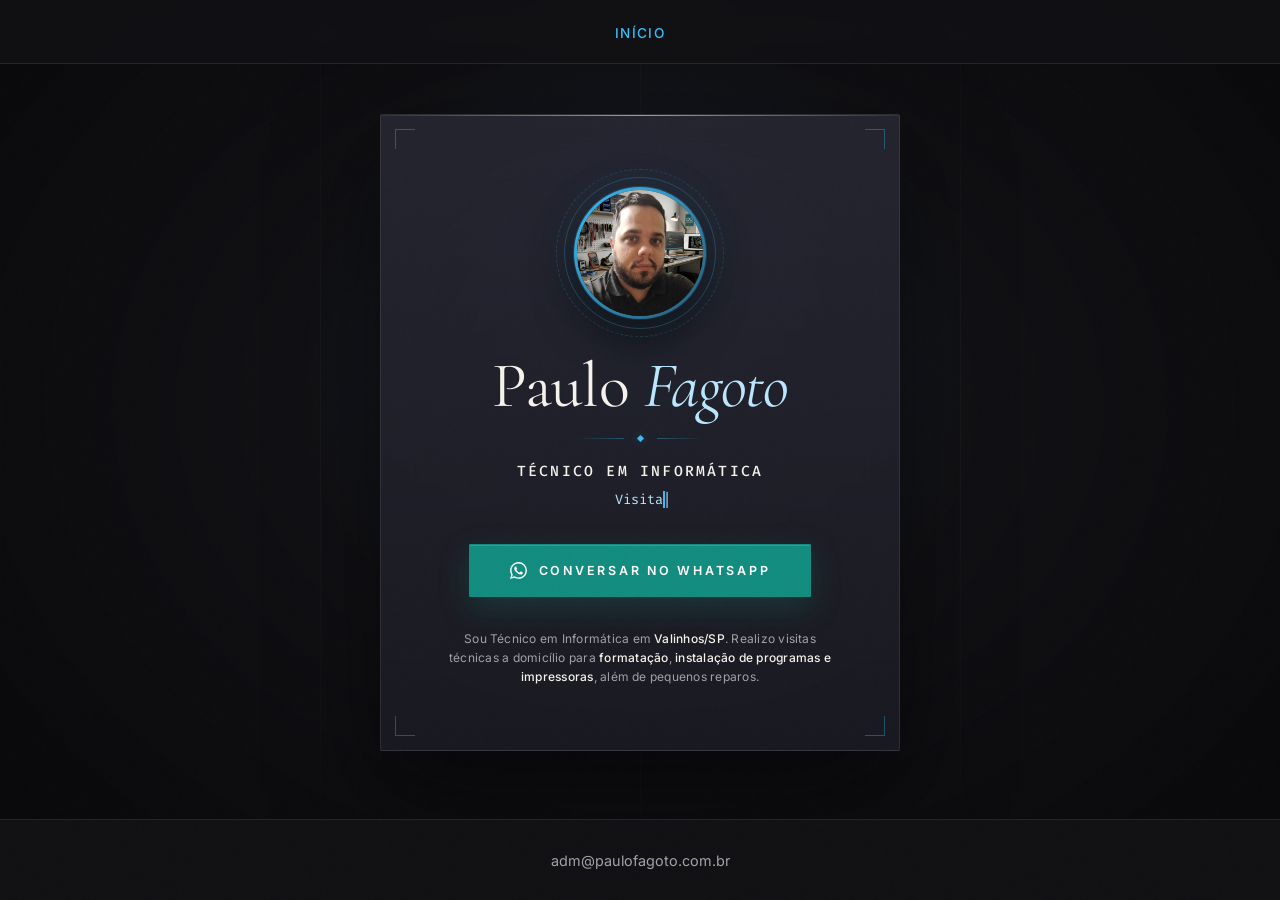
<file: index.html>
<!DOCTYPE html>
<html lang="pt-BR">
<head>
  <meta charset="UTF-8" />
  <meta name="viewport" content="width=device-width, initial-scale=1.0" />
  <title>Paulo Fagoto | Técnico em Informática</title>
  <meta name="description" content="Técnico em informática em Valinhos/SP e Vinhedo/SP. Realizo visitas técnicas a domicílio para formatação, instalação de programas, impressoras e pequenos reparos." />
  <link rel="canonical" href="https://www.paulofagoto.com.br/" />

  <meta property="og:title" content="Paulo Fagoto | Técnico em Informática" />
  <meta property="og:description" content="Técnico em informática em Valinhos/SP e Vinhedo/SP. Realizo visitas técnicas a domicílio para formatação, instalação de programas, impressoras e pequenos reparos." />
  <meta property="og:type" content="website" />
  <meta property="og:url" content="https://www.paulofagoto.com.br/" />
  <meta property="og:image" content="https://www.paulofagoto.com.br/paulofagoto.webp" />

  <link rel="preconnect" href="https://fonts.googleapis.com" />
  <link rel="preconnect" href="https://fonts.gstatic.com" crossorigin />
  <link href="https://fonts.googleapis.com/css2?family=Cormorant+Garamond:wght@300;400;500;600&family=Inter:wght@300;400;500;600&family=Fira+Code:wght@400;500&display=swap" rel="stylesheet" />

  <!-- CSS externo -->
  <link rel="stylesheet" href="estilo.css" />
</head>
<body>

  <!-- O script vai colocar o Menu aqui automaticamente -->
  <header id="global-header"></header>

  <div class="spotlight" id="spotlight" aria-hidden="true"></div>
  <div class="grid-lines" aria-hidden="true"></div>
  <div class="vignette" aria-hidden="true"></div>
  <div class="particles" id="particles" aria-hidden="true"></div>

  <main class="stage" role="main">
    <article class="panel">

      <span class="corner tl" aria-hidden="true"></span>
      <span class="corner tr" aria-hidden="true"></span>
      <span class="corner bl" aria-hidden="true"></span>
      <span class="corner br" aria-hidden="true"></span>

      <div class="photo">
        <img
          src="paulofagoto.webp"
          alt="Paulo Fagoto — Técnico em Informática"
          width="132"
          height="132"
          loading="eager"
          decoding="async"
        />
      </div>

      <h1 class="name">Paulo <em>Fagoto</em></h1>

      <div class="ornament" aria-hidden="true">
        <span class="line"></span>
        <span class="diamond"></span>
        <span class="line"></span>
      </div>

      <p class="role"><strong>Técnico em Informática</strong></p>
      
            <!-- Novo texto animado de terminal -->
      <div class="typing-container">
        <span id="typing-text"></span><span class="cursor">|</span>
      </div>

      <div class="cta">
        <a
          class="btn"
          id="btnWhatsapp"
          href="#"
          target="_blank"
          rel="noopener noreferrer"
          aria-label="Entrar em contato com Paulo Fagoto pelo WhatsApp"
        >
          <svg viewBox="0 0 24 24" aria-hidden="true">
            <path d="M17.472 14.382c-.297-.149-1.758-.867-2.03-.967-.273-.099-.471-.148-.67.15-.197.297-.767.966-.94 1.164-.173.199-.347.223-.644.075-.297-.15-1.255-.463-2.39-1.475-.883-.788-1.48-1.761-1.653-2.059-.173-.297-.018-.458.13-.606.134-.133.298-.347.446-.52.149-.174.198-.298.298-.497.099-.198.05-.371-.025-.52-.075-.149-.669-1.612-.916-2.207-.242-.579-.487-.5-.669-.51-.173-.008-.371-.01-.57-.01-.198 0-.52.074-.792.372-.272.297-1.04 1.016-1.04 2.479 0 1.462 1.065 2.875 1.213 3.074.149.198 2.096 3.2 5.077 4.487.709.306 1.262.489 1.694.625.712.227 1.36.195 1.872.118.571-.085 1.758-.719 2.006-1.413.248-.694.248-1.289.173-1.413-.074-.124-.272-.198-.57-.347m-5.421 7.403h-.004a9.87 9.87 0 01-5.031-1.378l-.361-.214-3.741.982.998-3.648-.235-.374a9.86 9.86 0 01-1.51-5.26c.001-5.45 4.436-9.884 9.888-9.884 2.64 0 5.122 1.03 6.988 2.898a9.825 9.825 0 012.893 6.994c-.003 5.45-4.437 9.884-9.885 9.884m8.413-18.297A11.815 11.815 0 0012.05 0C5.495 0 .16 5.335.157 11.892c0 2.096.547 4.142 1.588 5.945L.057 24l6.305-1.654a11.882 11.882 0 005.683 1.448h.005c6.554 0 11.89-5.335 11.893-11.893a11.821 11.821 0 00-3.48-8.413z"/>
          </svg>
          <span>Conversar no WhatsApp</span>
        </a>
      </div>

      <!-- Texto de Apresentação (SEO e visual) -->
      <p class="intro-text">
        Sou Técnico em Informática em <strong>Valinhos/SP</strong>. Realizo visitas técnicas a domicílio para <strong>formatação</strong>, <strong>instalação de programas e impressoras</strong>, além de pequenos reparos.
      </p>

    </article>
  </main>

  <!-- O script vai colocar o Rodapé aqui automaticamente -->
  <footer id="global-footer"></footer>

  <!-- Modal de Aviso Personalizado -->
  <div class="modal-overlay" id="modalAviso" aria-hidden="true">
    <div class="modal-box" role="dialog" aria-modal="true" aria-labelledby="modalTitle">
      <h2 class="modal-title" id="modalTitle">Aviso <em>Importante</em></h2>
      <div class="modal-content">
        <p>O atendimento é exclusivo para as cidades de <strong>Valinhos/SP</strong> e <strong>Vinhedo/SP</strong>.</p>
        <p>É necessário ser <strong>maior de 18 anos</strong>.</p>
        <p>Você confirma que reside em uma dessas cidades e é maior de 18 anos?</p>
      </div>
      <div class="modal-actions">
        <button class="modal-btn cancel" id="btnCancelar">Cancelar</button>
        <button class="modal-btn confirm" id="btnConfirmar">Sim, confirmar</button>
      </div>
    </div>
  </div>

  <!-- JS externo -->
  <script src="script.js" defer></script>

</body>
</html>
</file>
<file: estilo.css>
/* ============================================================
   BASE / RESET
   ============================================================ */
*,
*::before,
*::after {
  margin: 0;
  padding: 0;
  box-sizing: border-box;
}

:root {
  --ink: #121216;
  --ink-2: #1a1a22;
  --ink-3: #1a1a1f;
  /* Cores atualizadas para Azul Tecnológico (Tech Blue) */
  --accent: #38bdf8; 
  --accent-soft: #bae6fd;
  --accent-dim: rgba(56, 189, 248, 0.35);
  --bone: #f5f2ec;
  --muted: #a1a1aa;
  --line: rgba(245, 242, 236, 0.09);
  --serif: 'Cormorant Garamond', 'Times New Roman', serif;
  --sans: 'Inter', system-ui, -apple-system, sans-serif;
  --mono: 'Fira Code', 'Courier New', monospace;
}

html {
  scroll-behavior: smooth;
}

body {
  font-family: var(--sans);
  background: var(--ink);
  color: var(--bone);
  min-height: 100vh;
  display: flex;
  flex-direction: column;
  overflow-x: hidden;
  overflow-y: auto;
  position: relative;
  -webkit-font-smoothing: antialiased;
  -moz-osx-font-smoothing: grayscale;
}

/* Textura de grão sutil */
body::after {
  content: '';
  position: fixed;
  inset: 0;
  background-image: url("data:image/svg+xml,%3Csvg viewBox='0 0 200 200' xmlns='http://www.w3.org/2000/svg'%3E%3Cfilter id='n'%3E%3CfeTurbulence type='fractalNoise' baseFrequency='0.9' numOctaves='3' stitchTiles='stitch'/%3E%3C/filter%3E%3Crect width='100%25' height='100%25' filter='url(%23n)' opacity='0.5'/%3E%3C/svg%3E");
  opacity: 0.035;
  pointer-events: none;
  z-index: 100;
  mix-blend-mode: overlay;
}

/* ============================================================
   MENU DE NAVEGAÇÃO (INJETADO VIA JS)
   ============================================================ */
#global-header {
  position: fixed;
  top: 0;
  left: 0;
  width: 100%;
  background: rgba(18, 18, 22, 0.85);
  backdrop-filter: blur(10px);
  -webkit-backdrop-filter: blur(10px);
  border-bottom: 1px solid var(--line);
  z-index: 1000;
  display: flex;
  justify-content: center;
  align-items: center;
  min-height: 64px;
}

.global-nav ul {
  display: flex;
  list-style: none;
  gap: 24px;
  padding: 0 20px;
  flex-wrap: wrap;
  justify-content: center;
}

.global-nav a {
  color: var(--muted);
  text-decoration: none;
  font-size: 0.85rem;
  font-weight: 500;
  text-transform: uppercase;
  letter-spacing: 0.1em;
  transition: color 0.3s ease;
}

.global-nav a:hover,
.global-nav a.active {
  color: var(--accent);
}

/* ============================================================
   CAMADAS DE FUNDO
   ============================================================ */
.spotlight {
  position: fixed;
  inset: 0;
  pointer-events: none;
  z-index: 0;
  background: radial-gradient(
    620px circle at var(--mx, 50%) var(--my, 40%),
    rgba(56, 189, 248, 0.08),
    transparent 55%
  );
  transition: background 0.25s ease;
}

.vignette {
  position: fixed;
  inset: 0;
  pointer-events: none;
  z-index: 0;
  background: radial-gradient(ellipse at 50% 45%, transparent 30%, rgba(0, 0, 0, 0.55) 100%);
}

.grid-lines {
  position: fixed;
  inset: 0;
  pointer-events: none;
  z-index: 0;
  background-image: linear-gradient(to right, var(--line) 1px, transparent 1px);
  background-size: 25% 100%;
  opacity: 0.5;
  mask-image: radial-gradient(ellipse at 50% 45%, black 20%, transparent 80%);
  -webkit-mask-image: radial-gradient(ellipse at 50% 45%, black 20%, transparent 80%);
}

/* ============================================================
   PARTÍCULAS
   ============================================================ */
.particles {
  position: fixed;
  inset: 0;
  pointer-events: none;
  z-index: 1;
  overflow: hidden;
}

.particle {
  position: absolute;
  width: 2px;
  height: 2px;
  border-radius: 50%;
  background: var(--accent);
  opacity: 0;
  box-shadow: 0 0 6px var(--accent);
  animation: drift linear infinite;
}

@keyframes drift {
  0% { opacity: 0; transform: translateY(0) scale(0.6); }
  10% { opacity: 0.7; }
  90% { opacity: 0.5; }
  100% { opacity: 0; transform: translateY(-100vh) scale(1); }
}

/* ============================================================
   PALCO / PAINEL
   ============================================================ */
.stage {
  position: relative;
  z-index: 2;
  width: 100%;
  max-width: 560px;
  margin: auto; /* Centraliza o card na tela disponível */
  padding: 100px 20px 40px; /* Espaço para o menu fixo no topo */
  animation: stageIn 1.4s cubic-bezier(0.16, 1, 0.3, 1) both;
}

@keyframes stageIn {
  from { opacity: 0; transform: translateY(40px); }
  to   { opacity: 1; transform: translateY(0); }
}

.panel {
  position: relative;
  padding: 72px 56px 64px;
  background: linear-gradient(180deg, rgba(40, 40, 52, 0.85) 0%, rgba(26, 26, 34, 0.95) 100%);
  border: 1px solid var(--line);
  border-radius: 2px;
  text-align: center;
  backdrop-filter: blur(20px) saturate(120%);
  -webkit-backdrop-filter: blur(20px) saturate(120%);
  box-shadow:
    0 40px 100px rgba(0, 0, 0, 0.55),
    inset 0 1px 0 rgba(245, 242, 236, 0.06);
  overflow: hidden;
}

.panel::before {
  content: '';
  position: absolute;
  top: 0; left: 0; right: 0;
  height: 1px;
  background: linear-gradient(90deg, transparent 0%, var(--accent) 50%, transparent 100%);
  animation: lineShift 6s ease-in-out infinite;
}

@keyframes lineShift {
  0%, 100% { opacity: 0.35; }
  50% { opacity: 1; }
}

/* CANTOS DECORATIVOS */
.corner {
  position: absolute;
  width: 20px;
  height: 20px;
  border: 1px solid var(--accent-dim);
  pointer-events: none;
}
.corner.tl { top: 14px;    left: 14px;    border-right: none; border-bottom: none; }
.corner.tr { top: 14px;    right: 14px;   border-left: none;  border-bottom: none; }
.corner.bl { bottom: 14px; left: 14px;    border-right: none; border-top: none; }
.corner.br { bottom: 14px; right: 14px;   border-left: none;  border-top: none; }

/* FOTO */
.photo {
  position: relative;
  width: 132px;
  height: 132px;
  margin: 0 auto 34px;
  border-radius: 50%;
  padding: 3px;
  background: linear-gradient(135deg, var(--accent) 0%, var(--accent-dim) 100%);
  animation: floatSlow 7s ease-in-out infinite;
  box-shadow:
    0 18px 40px rgba(0, 0, 0, 0.55),
    0 0 0 1px rgba(56, 189, 248, 0.25),
    0 0 40px rgba(56, 189, 248, 0.12);
}

@keyframes floatSlow {
  0%, 100% { transform: translateY(0); }
  50% { transform: translateY(-6px); }
}

.photo img {
  display: block;
  width: 100%;
  height: 100%;
  border-radius: 50%;
  object-fit: cover;
  object-position: center 30%;
  filter: contrast(1.03) saturate(0.98);
  background: var(--ink-3);
}

.photo::before {
  content: '';
  position: absolute;
  inset: -10px;
  border-radius: 50%;
  border: 1px solid var(--accent-dim);
  opacity: 0.7;
  pointer-events: none;
}

.photo::after {
  content: '';
  position: absolute;
  inset: -18px;
  border-radius: 50%;
  border: 1px dashed rgba(56, 189, 248, 0.18);
  animation: rotate 30s linear infinite;
  pointer-events: none;
}

@keyframes rotate {
  to { transform: rotate(360deg); }
}

/* TIPOGRAFIA */
.name {
  font-family: var(--serif);
  font-size: clamp(2.6rem, 8vw, 4rem);
  font-weight: 400;
  line-height: 1.02;
  letter-spacing: -0.01em;
  color: var(--bone);
  margin-bottom: 18px;
  opacity: 0;
  animation: revealText 1.1s cubic-bezier(0.16, 1, 0.3, 1) 0.35s forwards;
}

.name em {
  font-style: italic;
  color: var(--accent-soft);
}

@keyframes revealText {
  from { opacity: 0; transform: translateY(18px); filter: blur(6px); }
  to   { opacity: 1; transform: translateY(0); filter: blur(0); }
}

.ornament {
  display: flex;
  align-items: center;
  justify-content: center;
  gap: 14px;
  margin: 8px auto 20px;
  opacity: 0;
  animation: revealText 1.1s cubic-bezier(0.16, 1, 0.3, 1) 0.5s forwards;
}

.ornament .line {
  height: 1px;
  width: 48px;
  background: linear-gradient(90deg, transparent, var(--accent-dim));
}
.ornament .line:last-child {
  background: linear-gradient(90deg, var(--accent-dim), transparent);
}

.ornament .diamond {
  width: 5px;
  height: 5px;
  background: var(--accent);
  transform: rotate(45deg);
  box-shadow: 0 0 10px var(--accent-dim);
}

.role {
  font-family: var(--mono);
  font-size: clamp(0.82rem, 2vw, 0.92rem);
  font-weight: 500;
  letter-spacing: 0.15em;
  text-transform: uppercase;
  color: var(--muted);
  margin-bottom: 10px;
  opacity: 0;
  animation: revealText 1.1s cubic-bezier(0.16, 1, 0.3, 1) 0.6s forwards;
}

.role strong { color: var(--bone); font-weight: 500; }

.typing-container {
  font-family: var(--mono);
  font-size: 0.85rem;
  color: var(--accent-soft);
  margin-bottom: 32px; /* Aumentado para separar o texto animado do botão */
  min-height: 1.5em;
  opacity: 0;
  animation: revealText 1.1s cubic-bezier(0.16, 1, 0.3, 1) 0.7s forwards;
}

.intro-text {
  font-family: var(--sans);
  font-size: 0.75rem; /* Deixei o texto menor e mais discreto */
  color: var(--muted);
  line-height: 1.6;
  margin-top: 32px; /* Dá o espaçamento abaixo do botão */
  margin-bottom: 0; /* Remove a margem de baixo */
  padding: 0 10px;
  opacity: 0;
  animation: revealText 1.1s cubic-bezier(0.16, 1, 0.3, 1) 1s forwards; /* A animação entra por último */
  letter-spacing: 0.02em;
}

.intro-text strong {
  color: var(--bone);
  font-weight: 500;
}

.cursor {
  display: inline-block;
  width: 2px;
  background-color: var(--accent);
  animation: blink 1s step-end infinite;
}

@keyframes blink { 50% { opacity: 0; } }

/* BOTÃO */
.cta {
  opacity: 0;
  animation: revealText 1.1s cubic-bezier(0.16, 1, 0.3, 1) 0.85s forwards;
}

.btn {
  position: relative;
  display: inline-flex;
  align-items: center;
  justify-content: center;
  gap: 12px;
  padding: 17px 40px;
  min-width: 280px;
  font-family: var(--sans);
  font-size: 0.78rem;
  font-weight: 600;
  letter-spacing: 0.22em;
  text-transform: uppercase;
  text-decoration: none;
  color: #ffffff;
  background: #128C7E;
  border: 1px solid #128C7E;
  border-radius: 1px;
  cursor: pointer;
  overflow: hidden;
  transition: all 0.4s cubic-bezier(0.16, 1, 0.3, 1);
  box-shadow:
    0 1px 0 rgba(255, 255, 255, 0.15) inset,
    0 10px 30px rgba(18, 140, 126, 0.25);
}

.btn svg {
  width: 17px;
  height: 17px;
  fill: currentColor;
  transition: transform 0.4s cubic-bezier(0.16, 1, 0.3, 1);
  position: relative;
  z-index: 2;
}

.btn span { position: relative; z-index: 2; }

.btn::before {
  content: '';
  position: absolute;
  inset: 0;
  background: #075E54;
  transform: scaleY(0);
  transform-origin: bottom;
  transition: transform 0.5s cubic-bezier(0.16, 1, 0.3, 1);
  z-index: 1;
}

.btn:hover, .btn:focus-visible {
  color: #ffffff;
  box-shadow: 0 1px 0 rgba(255, 255, 255, 0.05) inset, 0 14px 40px rgba(18, 140, 126, 0.35);
  outline: none;
}

.btn:hover::before, .btn:focus-visible::before { transform: scaleY(1); }
.btn:hover svg { transform: translateX(3px) scale(1.05); }
.btn:active { transform: translateY(1px); }

/* ============================================================
   RODAPÉ (INJETADO VIA JS)
   ============================================================ */
#global-footer {
  position: relative;
  z-index: 10;
  width: 100%;
  background: rgba(18, 18, 22, 0.95);
  border-top: 1px solid var(--line);
  padding: 30px 20px;
  margin-top: auto; /* Empurra o rodapé para o final da tela */
  text-align: center;
  backdrop-filter: blur(10px);
  -webkit-backdrop-filter: blur(10px);
}

.footer-content {
  max-width: 560px;
  margin: 0 auto;
  display: flex;
  flex-direction: column;
  gap: 15px;
  align-items: center;
}

.footer-email a {
  color: var(--muted);
  text-decoration: none;
  font-size: 0.9rem;
  transition: color 0.3s;
}

.footer-email a:hover { color: var(--accent); }

.footer-social {
  display: flex;
  gap: 20px;
  justify-content: center;
}

.footer-social a {
  color: var(--muted);
  text-decoration: none;
  font-size: 0.85rem;
  display: flex;
  align-items: center;
  gap: 5px;
  transition: color 0.3s;
}

.footer-social a:hover { color: var(--accent); }

/* ============================================================
   MODAL DE AVISO
   ============================================================ */
.modal-overlay {
  position: fixed;
  inset: 0;
  background: rgba(10, 10, 11, 0.6);
  backdrop-filter: blur(8px);
  -webkit-backdrop-filter: blur(8px);
  display: flex;
  align-items: center;
  justify-content: center;
  z-index: 2000;
  opacity: 0;
  visibility: hidden;
  transition: opacity 0.3s ease, visibility 0.3s ease;
  padding: 20px;
}

.modal-overlay.active { opacity: 1; visibility: visible; }

.modal-box {
  background: linear-gradient(180deg, rgba(40, 40, 52, 0.98) 0%, rgba(26, 26, 34, 0.98) 100%);
  border: 1px solid var(--line);
  border-radius: 4px;
  padding: 40px 32px;
  max-width: 440px;
  width: 100%;
  text-align: center;
  box-shadow: 0 40px 100px rgba(0, 0, 0, 0.8), inset 0 1px 0 rgba(245, 242, 236, 0.06);
  transform: translateY(20px) scale(0.95);
  transition: transform 0.3s cubic-bezier(0.16, 1, 0.3, 1);
  position: relative;
  border-top: 1px solid var(--accent);
}

.modal-overlay.active .modal-box { transform: translateY(0) scale(1); }

.modal-title {
  font-family: var(--serif);
  font-size: 1.8rem;
  color: var(--bone);
  margin-bottom: 20px;
  font-weight: 400;
}

.modal-title em { font-style: italic; color: var(--accent-soft); }

.modal-content {
  font-family: var(--sans);
  font-size: 0.95rem;
  color: var(--muted);
  line-height: 1.6;
  margin-bottom: 32px;
}

.modal-content p { margin-bottom: 12px; }
.modal-content strong { color: var(--bone); font-weight: 500; }

.modal-actions { display: flex; gap: 12px; justify-content: center; }

.modal-btn {
  font-family: var(--sans);
  font-size: 0.75rem;
  font-weight: 600;
  letter-spacing: 0.1em;
  text-transform: uppercase;
  padding: 14px 24px;
  border-radius: 2px;
  cursor: pointer;
  transition: all 0.3s ease;
  flex: 1;
}

.modal-btn.cancel { background: transparent; color: var(--muted); border: 1px solid var(--line); }
.modal-btn.cancel:hover { color: var(--bone); border-color: var(--bone); }
.modal-btn.confirm { background: #128C7E; color: #fff; border: 1px solid #128C7E; }
.modal-btn.confirm:hover { background: #075E54; border-color: #075E54; box-shadow: 0 4px 15px rgba(18, 140, 126, 0.4); }

/* ============================================================
   RESPONSIVO
   ============================================================ */
@media (max-width: 520px) {
  .panel { padding: 56px 28px 48px; }
  .role { letter-spacing: 0.15em; }
  
  .btn { 
    min-width: 0; 
    width: 100%; 
    padding: 16px 12px;
    letter-spacing: 0.08em;
    font-size: 0.70rem;
  }
  
  .btn span { white-space: nowrap; }
  .btn svg { flex-shrink: 0; width: 20px; height: 20px; }

  .corner { width: 14px; height: 14px; }
  .corner.tl, .corner.tr { top: 10px; }
  .corner.bl, .corner.br { bottom: 10px; }
  .corner.tl, .corner.bl { left: 10px; }
  .corner.tr, .corner.br { right: 10px; }
  .photo { width: 112px; height: 112px; }
  
  .modal-box { padding: 32px 24px; }
  .modal-actions { flex-direction: column; }
  .modal-title { font-size: 1.6rem; }
  
  .global-nav ul { gap: 15px; }
  .global-nav a { font-size: 0.75rem; }
}

@media (prefers-reduced-motion: reduce) {
  *, *::before, *::after {
    animation-duration: 0.001ms !important;
    animation-iteration-count: 1 !important;
    transition-duration: 0.001ms !important;
  }
  .name, .ornament, .role, .typing-container, .cta {
    opacity: 1 !important;
    filter: none !important;
    transform: none !important;
  }
}
</file>
